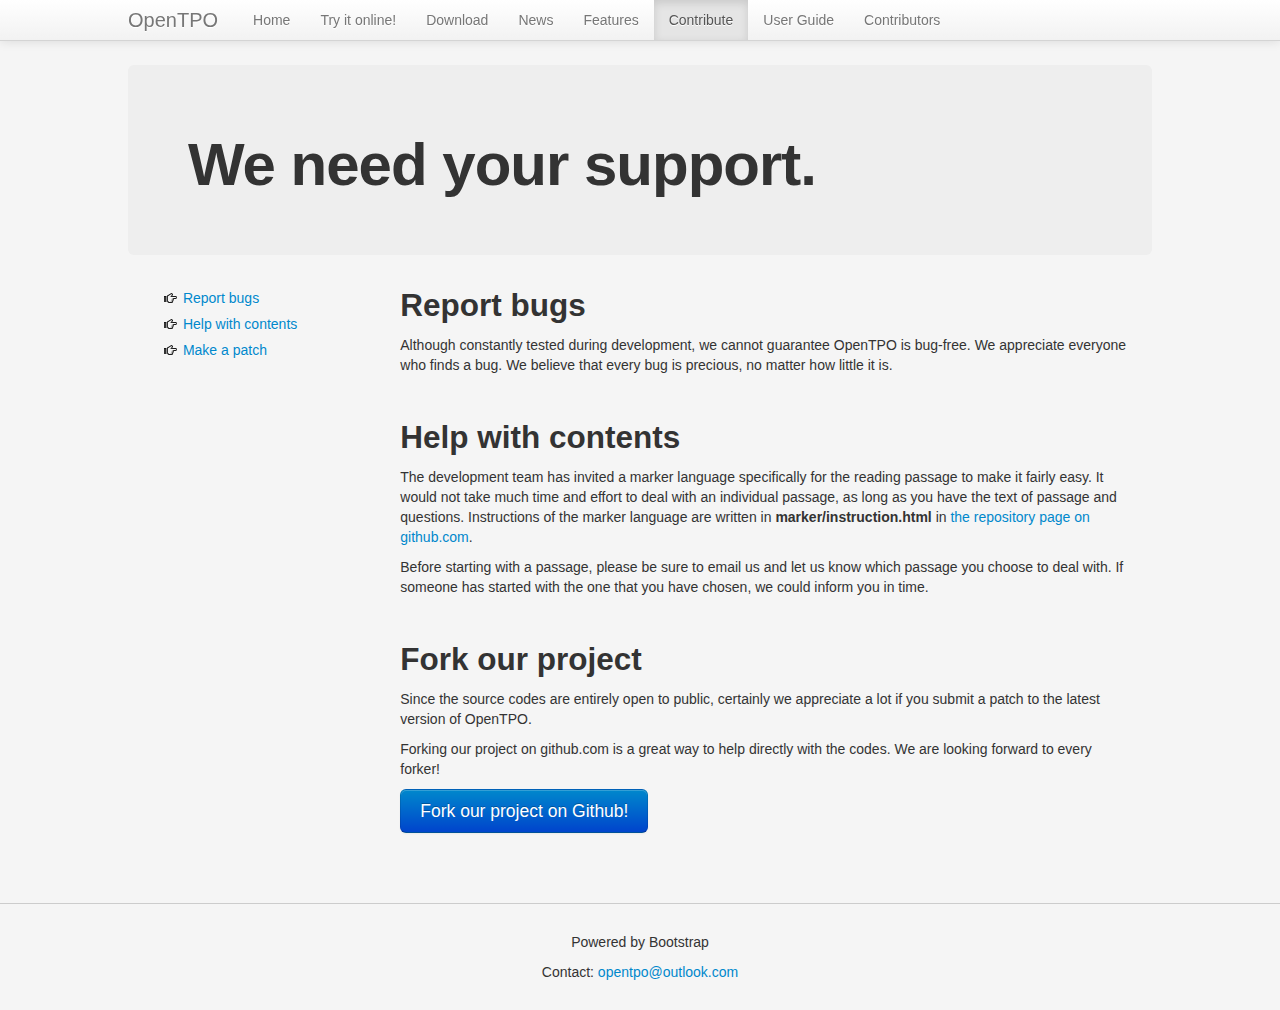
<file: contribute.html>
<!DOCTYPE html>
<html lang="en_us">
<head>
  <title>Contribute - OpenTPO </title>
  <link rel="stylesheet" type="text/css" href="bootstrap/css/bootstrap.min.css" />
  <meta name="viewport" content="width=device-width, initial-scale=1.0" />
  <link href="bootstrap/css/bootstrap-responsive.min.css" rel="stylesheet" />
  <link href="style.css" rel="stylesheet" />
  <script src="jquery-1.9.1.min.js"></script>
  <script src="bootstrap/js/bootstrap.min.js"></script>
</head>

<body>
  <!--nav-->
  <div class="navbar navbar-fixed-top">
    <div class="navbar-inner">
      <div class="container">
	<a class="btn btn-navbar" data-toggle="collapse" data-target=".nav-collapse">
	  <span class="icon-bar"></span>
	  <span class="icon-bar"></span>
	  <span class="icon-bar"></span>
	</a>
	<a class="brand" href="index.html">OpenTPO</a>
	<div class="nav-collapse collapse">
	  <ul class="nav">
	    <li><a href="index.html">Home</a></li>
	    <li><a href="tryit.html">Try it online!</a></li>
	    <li><a href="download.html">Download</a></li>
	    <li><a href="news.html">News</a></li>
	    <li><a href="features.html">Features</a></li>
	    <li class="active"><a href="contribute.html">Contribute</a></li>
	    <li><a href="userguide.html">User Guide</a></li>
	    <li><a href="contributors.html">Contributors</a></li>
	  </ul>
	</div>
      </div>
    </div>
  </div>
  <div class="container-fluid" style="max-width: 1024px; margin: 0 auto;">
    <div class="hero-unit">
      <h1>We need your support.</h1>
    </div>
    <!--Main article-->
    <div class="container-fluid">
      <div class="row-fluid">
	<div class="span3" id="sidebar">
	  <!--Sidebar content-->
          <ul class="nav nav-list" id="left-side-nav" data-spy="affix" data-offset-top="210">
            <li><a href="#bugs"><i class="icon-hand-right"></i> Report bugs</a></li>
            <li><a href="#helpcontents"><i class="icon-hand-right"></i> Help with contents</a></li>
            <li><a href="#forkus"><i class="icon-hand-right"></i> Make a patch</a></li>
          </ul>
	</div>
	<div class="span9">
	  <!--Body content-->
	  <section id="bugs">
	    <h2>Report bugs</h2>
	    <p>Although constantly tested during development, we cannot guarantee OpenTPO is bug-free. We appreciate everyone who finds a bug. We believe that every bug is precious, no matter how little it is.</p>
	  </section>
	  <section id="helpcontents">
	    <h2>Help with contents</h2>
	    <p>The development team has invited a marker language specifically for the reading passage to make it fairly easy. It would not take much time and effort to deal with an individual passage, as long as you have the text of passage and questions. Instructions of the marker language are written in <strong>marker/instruction.html</strong> in <a href="https://github.com/opentpo/OpenTPO" target="__blank">the repository page on github.com</a>.</p>
	    <p>Before starting with a passage, please be sure to email us and let us know which passage you choose to deal with. If someone has started with the one that you have chosen, we could inform you in time.</p>
	  </section>
	  <section id="forkus">
	    <h2>Fork our project</h2>
	    <p>Since the source codes are entirely open to public, certainly we appreciate a lot if you submit a patch to the latest version of OpenTPO.</p>
	    <p>Forking our project on github.com is a great way to help directly with the codes. We are looking forward to every forker!</p>
	    <p>
	      <a href="https://github.com/opentpo/openTPO" target="__blank"><button class="btn btn-large btn-primary" type="button" id="downloadnow">Fork our project on Github!</button></a>
	    </p>
	  </section>
	</div>
      </div>
    </div>
  </div>
  <div id="footer">
    <div id="container">
      <p>Powered by Bootstrap</p>
      <p>Contact: <a href="mailto: opentpo@outlook.com">opentpo@outlook.com</a></p>
    </div>
  </div>
</body>
</html>
</file>
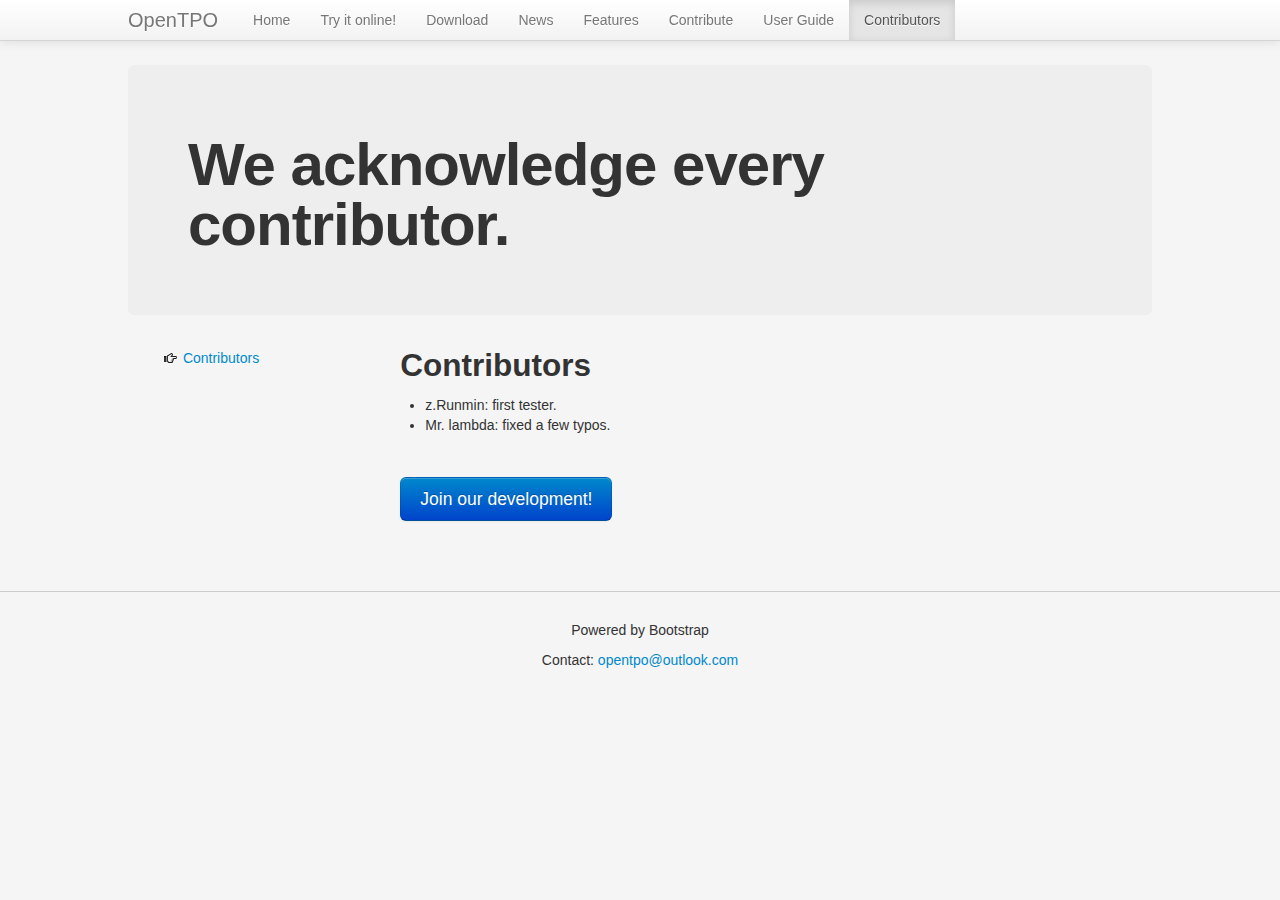
<file: contributors.html>
<!DOCTYPE html>
<html lang="en_us">
<head>
  <title>Contributors - OpenTPO</title>
  <link rel="stylesheet" type="text/css" href="bootstrap/css/bootstrap.min.css" />
  <meta name="viewport" content="width=device-width, initial-scale=1.0" />
  <link href="bootstrap/css/bootstrap-responsive.min.css" rel="stylesheet" />
  <link href="style.css" rel="stylesheet" />
  <script src="jquery-1.9.1.min.js"></script>
  <script src="bootstrap/js/bootstrap.min.js"></script>
</head>

<body>
  <!--nav-->
  <div class="navbar navbar-fixed-top">
    <div class="navbar-inner">
      <div class="container">
	<a class="btn btn-navbar" data-toggle="collapse" data-target=".nav-collapse">
	  <span class="icon-bar"></span>
	  <span class="icon-bar"></span>
	  <span class="icon-bar"></span>
	</a>
	<a class="brand" href="index.html">OpenTPO</a>
	<div class="nav-collapse collapse">
	  <ul class="nav">
	    <li><a href="index.html">Home</a></li>
	    <li><a href="tryit.html">Try it online!</a></li>
	    <li><a href="download.html">Download</a></li>
	    <li><a href="news.html">News</a></li>
	    <li><a href="features.html">Features</a></li>
	    <li><a href="contribute.html">Contribute</a></li>
	    <li><a href="userguide.html">User Guide</a></li>
	    <li class="active"><a href="contributors.html">Contributors</a></li>
	  </ul>
	</div>
      </div>
    </div>
  </div>
  <div class="container-fluid" style="max-width: 1024px; margin: 0 auto;">
    <div class="hero-unit">
      <h1>We acknowledge every contributor.</h1>
    </div>
    <!--Main article-->
    <div class="container-fluid">
      <div class="row-fluid">
	<div class="span3" id="sidebar">
	  <!--Sidebar content-->
          <ul class="nav nav-list" id="left-side-nav" data-spy="affix" data-offset-top="290">
            <li><a href="#contributorlist"><i class="icon-hand-right"></i> Contributors</a></li>
          </ul>
	</div>
	<div class="span9">
	  <!--Body content-->
	  <section id="contributorlist">
	    <h2>Contributors</h2>
	    <ul>
	      <li>z.Runmin: first tester.</li>
	      <li>Mr. lambda: fixed a few typos.</li>
	    </ul>
	  </section>
	  <section>
	    <p>
	      <a href="contribute.html"><button class="btn btn-large btn-primary" type="button" id="downloadnow">Join our development!</button></a>
	    </p>
	  </section>
	</div>
      </div>
    </div>
  </div>
  <div id="footer">
    <div id="container">
      <p>Powered by Bootstrap</p>
      <p>Contact: <a href="mailto: opentpo@outlook.com">opentpo@outlook.com</a></p>
    </div>
  </div>
</body>
</html>
</file>
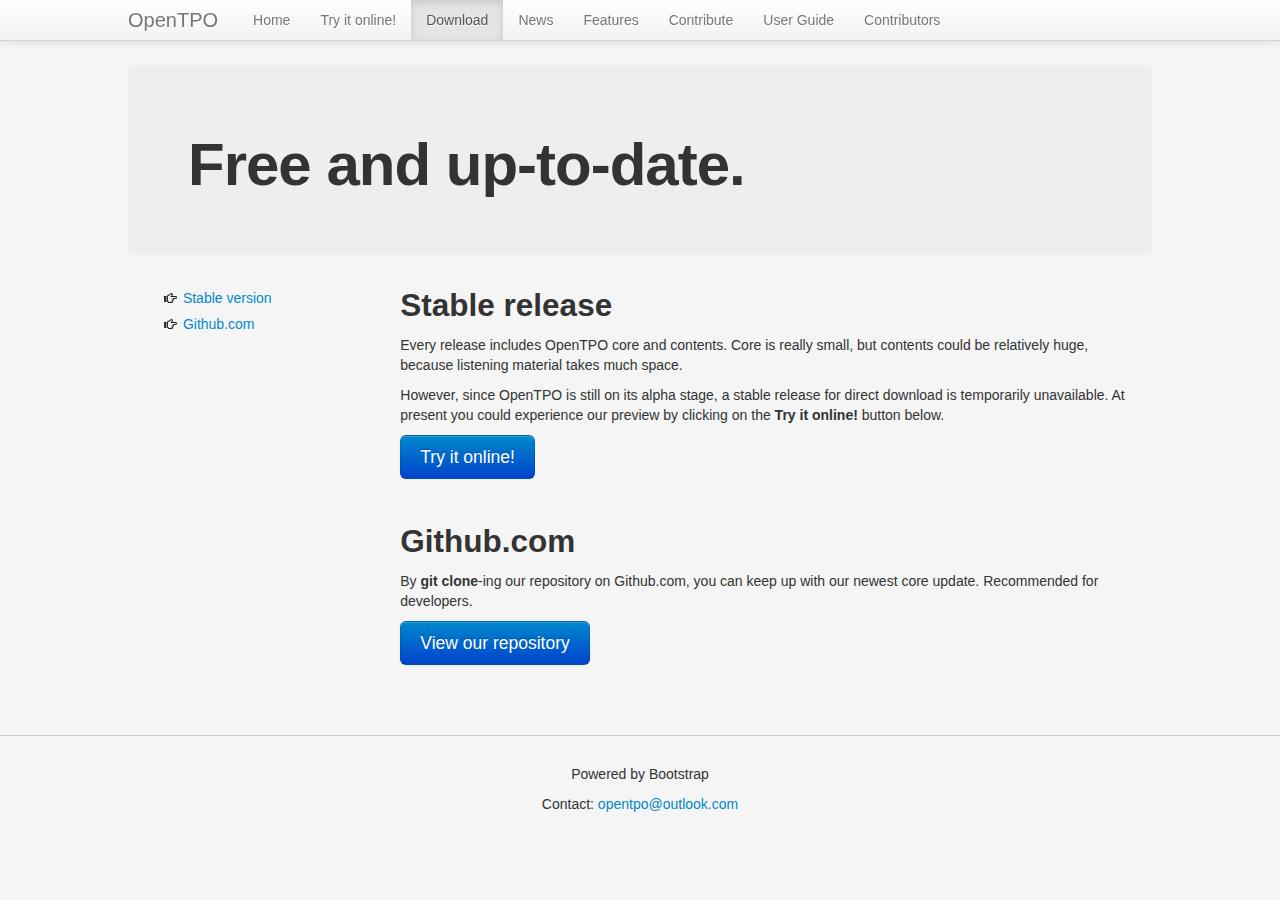
<file: download.html>
<!DOCTYPE html>
<html lang="en_us">
<head>
  <title>Download - OpenTPO</title>
  <link rel="stylesheet" type="text/css" href="bootstrap/css/bootstrap.min.css" />
  <meta name="viewport" content="width=device-width, initial-scale=1.0" />
  <link href="bootstrap/css/bootstrap-responsive.min.css" rel="stylesheet" />
  <link href="style.css" rel="stylesheet" />
  <script src="jquery-1.9.1.min.js"></script>
  <script src="bootstrap/js/bootstrap.min.js"></script>
</head>

<body>
  <!--nav-->
  <div class="navbar navbar-fixed-top">
    <div class="navbar-inner">
      <div class="container">
	<a class="btn btn-navbar" data-toggle="collapse" data-target=".nav-collapse">
	  <span class="icon-bar"></span>
	  <span class="icon-bar"></span>
	  <span class="icon-bar"></span>
	</a>
	<a class="brand" href="index.html">OpenTPO</a>
	<div class="nav-collapse collapse">
	  <ul class="nav">
	    <li><a href="index.html">Home</a></li>
	    <li><a href="tryit.html">Try it online!</a></li>
	    <li class="active"><a href="download.html">Download</a></li>
	    <li><a href="news.html">News</a></li>
	    <li><a href="features.html">Features</a></li>
	    <li><a href="contribute.html">Contribute</a></li>
	    <li><a href="userguide.html">User Guide</a></li>
	    <li><a href="contributors.html">Contributors</a></li>
	  </ul>
	</div>
      </div>
    </div>
  </div>
  <div class="container-fluid" style="max-width: 1024px; margin: 0 auto;">
    <div class="hero-unit">
      <h1>Free and up-to-date.</h1>
    </div>
    <!--Main article-->
    <div class="container-fluid">
      <div class="row-fluid">
	<div class="span3" id="sidebar">
	  <!--Sidebar content-->
          <ul class="nav nav-list" id="left-side-nav" data-spy="affix" data-offset-top="210">
            <li><a href="#directly"><i class="icon-hand-right"></i> Stable version</a></li>
            <!--<li><a href="#patch"><i class="icon-hand-right"></i> Patches</a></li>-->
            <li><a href="#github"><i class="icon-hand-right"></i> Github.com</a></li>
          </ul>
	</div>
	<div class="span9">
	  <!--Body content-->
	  <section id="directly">
	    <h2>Stable release</h2>
	    <p>Every release includes OpenTPO core and contents. Core is really small, but contents could be relatively huge, because listening material takes much space.</p>
	    <p>However, since OpenTPO is still on its alpha stage, a stable release for direct download is temporarily unavailable. At present you could experience our preview by clicking on the <strong>Try it online!</strong> button below.</p>
	    <p><a href="tryit.html"><button class="btn btn-large btn-primary" type="button">Try it online!</button></a></p>
	  </section>
<!--	  <section id="patch">
	    <h2>Patches</h2>
	    <p>As every major update mainly deals with core, it is unnecessary to download the entire release package if an update is available. Download only patches instead.</p>
	  </section>-->
	  <section id="github">
	    <h2>Github.com</h2>
	    <p>By <strong>git clone</strong>-ing our repository on Github.com, you can keep up with our newest core update. Recommended for developers.</p>
	    <p>
	      <a href="https://github.com/opentpo/OpenTPO" target="__blank"><button class="btn btn-large btn-primary" type="button" id="downloadnow"> View our repository</button></a>
	    </p>
	  </section>
	</div>
      </div>
    </div>
  </div>
  <div id="footer">
    <div id="container">
      <p>Powered by Bootstrap</p>
      <p>Contact: <a href="mailto: opentpo@outlook.com">opentpo@outlook.com</a></p>
    </div>
  </div>
</body>
</html>
</file>
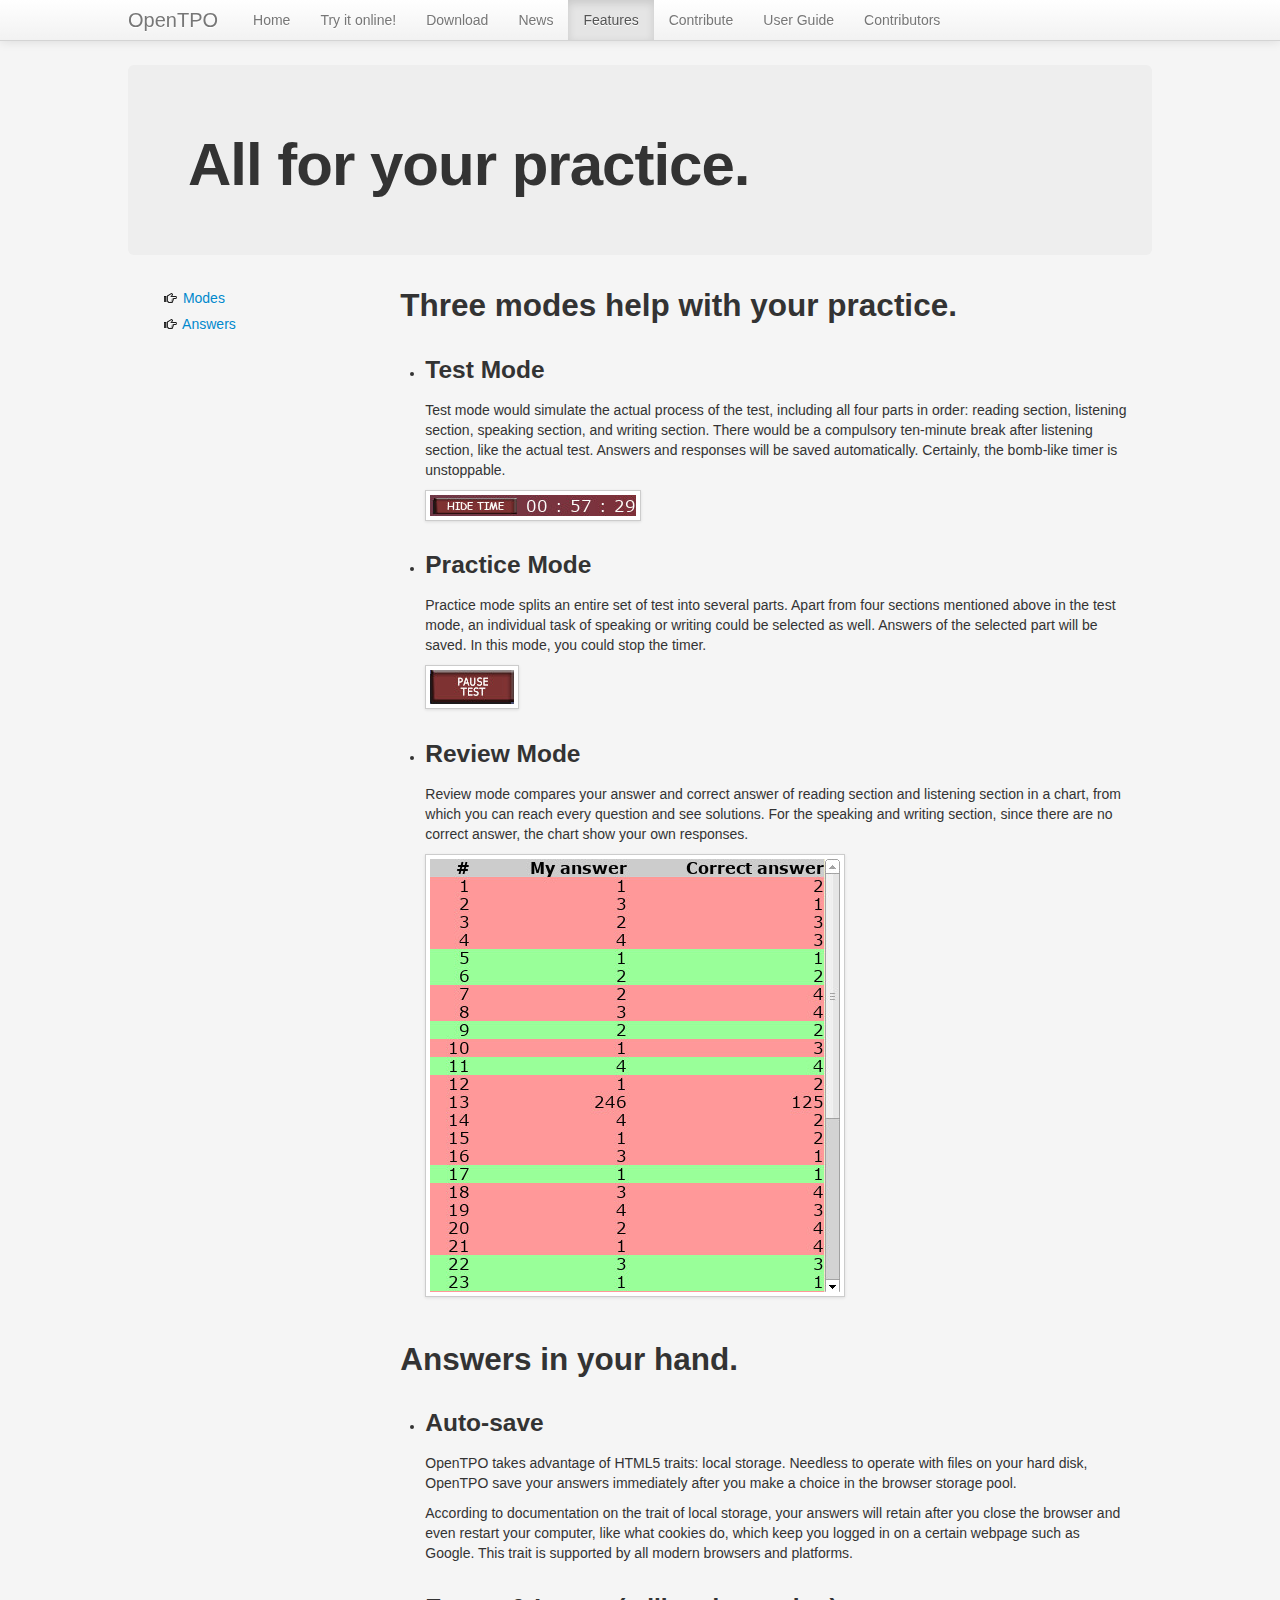
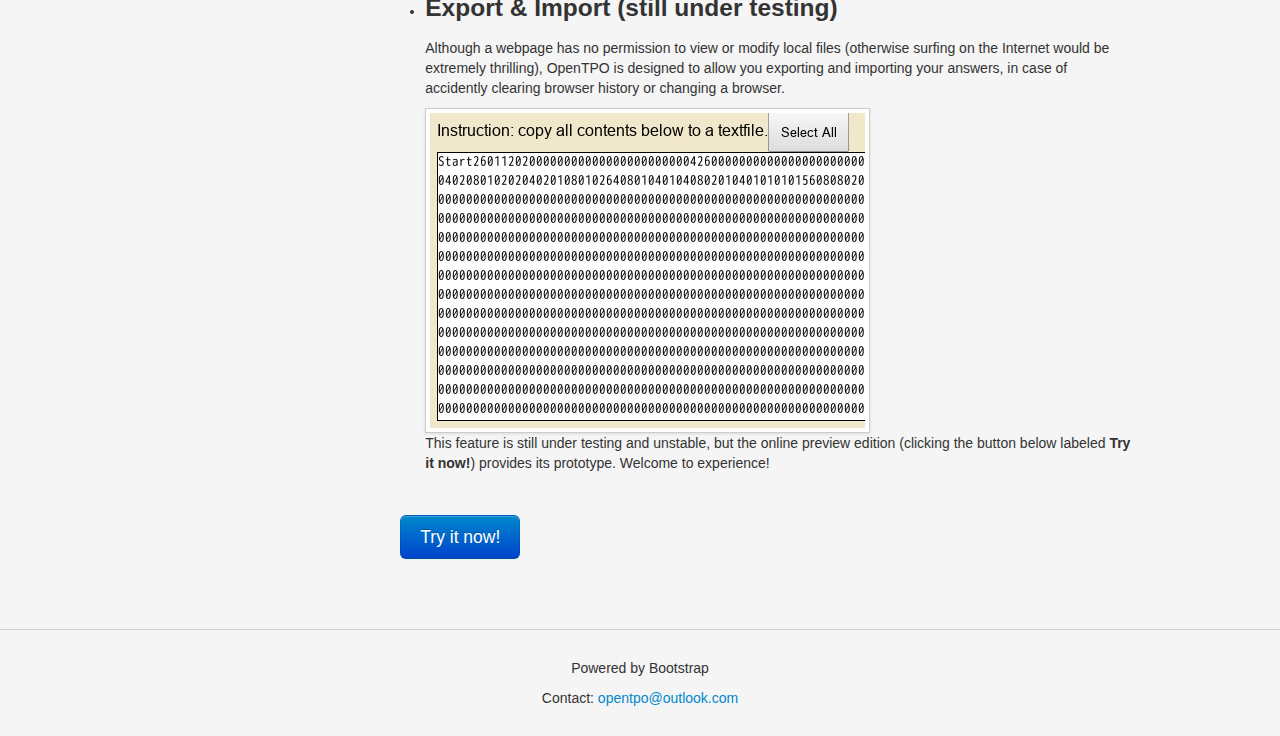
<file: features.html>
<!DOCTYPE html>
<html lang="en_us">
<head>
  <title>Features - OpenTPO</title>
  <link rel="stylesheet" type="text/css" href="bootstrap/css/bootstrap.min.css" />
  <meta name="viewport" content="width=device-width, initial-scale=1.0">
  <link href="bootstrap/css/bootstrap-responsive.min.css" rel="stylesheet" />
  <link href="style.css" rel="stylesheet" />
</head>

<body>
  <!--nav-->
  <div class="navbar navbar-fixed-top">
    <div class="navbar-inner">
      <div class="container">
	<a class="btn btn-navbar" data-toggle="collapse" data-target=".nav-collapse">
	  <span class="icon-bar"></span>
	  <span class="icon-bar"></span>
	  <span class="icon-bar"></span>
	</a>
	<a class="brand" href="index.html">OpenTPO</a>
	<div class="nav-collapse collapse">
	<ul class="nav">
	  <li><a href="index.html">Home</a></li>
	  <li><a href="tryit.html">Try it online!</a></li>
	  <li><a href="download.html">Download</a></li>
	  <li><a href="news.html">News</a></li>
	  <li class="active"><a href="features.html">Features</a></li>
	  <li><a href="contribute.html">Contribute</a></li>
	  <li><a href="userguide.html">User Guide</a></li>
	  <li><a href="contributors.html">Contributors</a></li>
	</ul>
	</div>
      </div>
    </div>
  </div>
  <div class="container-fluid" style="max-width: 1024px; margin: 0 auto;">
    <div class="hero-unit">
      <h1>All for your practice.</h1>
    </div>
    <!--Main article-->
    <div class="container-fluid">
      <div class="row-fluid">
	<div class="span3" id="sidebar">
	  <!--Sidebar content-->
          <ul class="nav nav-list" id="left-side-nav" data-spy="affix" data-offset-top="210">
            <li><a href="#modes"><i class="icon-hand-right"></i> Modes</a></li>
            <li><a href="#answers"><i class="icon-hand-right"></i> Answers</a></li>
          </ul>
	</div>
	<div class="span9">
	  <!--Body content-->
	  <section id="modes">
	    <h2>Three modes help with your practice.</h2>
	    <ul>
	      <li>
		<h3>Test Mode</h3>
		<p>Test mode would simulate the actual process of the test, including all four parts in order: reading section, listening section, speaking section, and writing section. There would be a compulsory ten-minute break after listening section, like the actual test. Answers and responses will be saved automatically. Certainly, the bomb-like timer is unstoppable.</p>
		<img class="img-polaroid" src="images/timerShow.jpg" title="The bomb-like timer" />
	      </li>
	      <li>
		<h3>Practice Mode</h3>
		<p>Practice mode splits an entire set of test into several parts. Apart from four sections mentioned above in the test mode, an individual task of speaking or writing could be selected as well. Answers of the selected part will be saved. In this mode, you could stop the timer.</p>
		<img class="img-polaroid" src="images/pauseShow.jpg" title="Your ally against the bomb" />
	      </li>
	      <li>
		<h3>Review Mode</h3>
		<p>Review mode compares your answer and correct answer of reading section and listening section in a chart, from which you can reach every question and see solutions. For the speaking and writing section, since there are no correct answer, the chart show your own responses.</p>
		<img class="img-polaroid" src="images/reviewShow.jpg" title="Review and improve" />
	      </li>
	    </ul>
	  </section>
	  <section id="answers">
	    <h2>Answers in your hand.</h2>
	    <ul>
	      <li>
		<h3>Auto-save</h3>
		<p>OpenTPO takes advantage of HTML5 traits: local storage. Needless to operate with files on your hard disk, OpenTPO save your answers immediately after you make a choice in the browser storage pool.</p>
		<p>According to documentation on the trait of local storage, your answers will retain after you close the browser and even restart your computer, like what cookies do, which keep you logged in on a certain webpage such as Google. This trait is supported by all modern browsers and platforms.</p>
	      </li>
	      <li>
		<h3>Export & Import (still under testing)</h3>
		<p>Although a webpage has no permission to view or modify local files (otherwise surfing on the Internet would be extremely thrilling), OpenTPO is designed to allow you exporting and importing your answers, in case of accidently clearing browser history or changing a browser.</p>
		<img class="img-polaroid" src="images/exportPrototypeShow.jpg" title="Ensure safety of your answers" />
		<p>This feature is still under testing and unstable, but the online preview edition (clicking the button below labeled <strong>Try it now!</strong>) provides its prototype. Welcome to experience!</p>
	      </li>
	    </ul>
	  </section>
	  <section>
	    <p>
	      <a href="tryit.html"><button class="btn btn-large btn-primary" type="button">Try it now!</button></a>
	    </p>
	  </section>
	</div>
      </div>
    </div>
  </div>
  <div id="footer">
    <div id="container">
      <p>Powered by Bootstrap</p>
      <p>Contact: <a href="mailto: opentpo@outlook.com">opentpo@outlook.com</a></p>
    </div>
  </div>

  <script src="jquery-1.9.1.min.js"></script>
  <script src="bootstrap/js/bootstrap.min.js"></script>
</body>
</html>
</file>
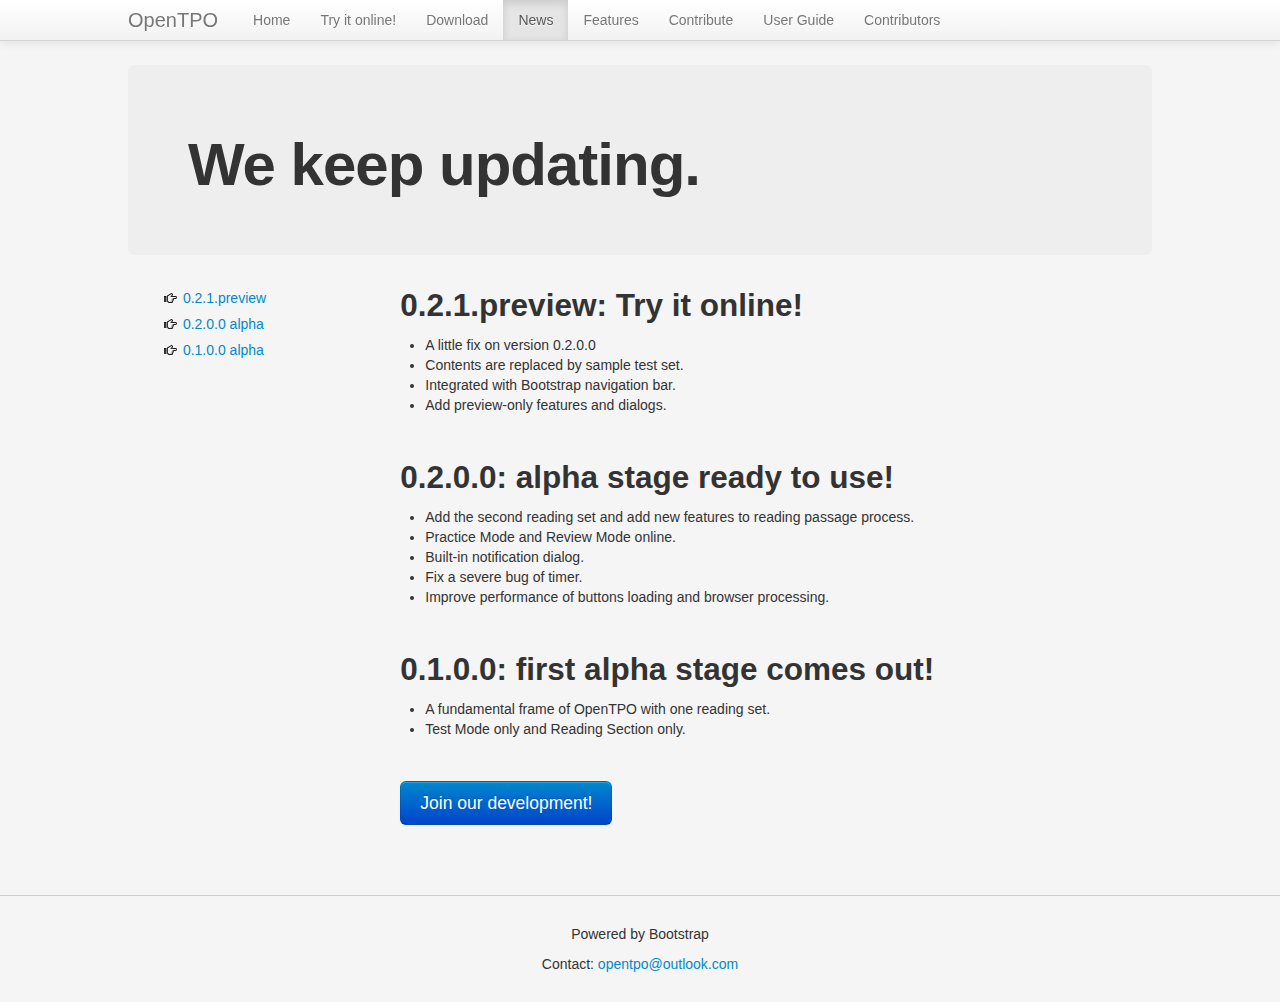
<file: news.html>
<!DOCTYPE html>
<html lang="en_us">
<head>
  <link rel="stylesheet" type="text/css" href="bootstrap/css/bootstrap.min.css" />
  <meta name="viewport" content="width=device-width, initial-scale=1.0" />
  <link href="bootstrap/css/bootstrap-responsive.min.css" rel="stylesheet" />
  <link href="style.css" rel="stylesheet" />
  <script src="jquery-1.9.1.min.js"></script>
  <script src="bootstrap/js/bootstrap.min.js"></script>
</head>

<body>
  <!--nav-->
  <div class="navbar navbar-fixed-top">
    <div class="navbar-inner">
      <div class="container">
	<a class="btn btn-navbar" data-toggle="collapse" data-target=".nav-collapse">
	  <span class="icon-bar"></span>
	  <span class="icon-bar"></span>
	  <span class="icon-bar"></span>
	</a>
	<a class="brand" href="index.html">OpenTPO</a>
	<div class="nav-collapse collapse">
	  <ul class="nav">
	    <li><a href="index.html">Home</a></li>
	    <li><a href="tryit.html">Try it online!</a></li>
	    <li><a href="download.html">Download</a></li>
	    <li class="active"><a href="news.html">News</a></li>
	    <li><a href="features.html">Features</a></li>
	    <li><a href="contribute.html">Contribute</a></li>
	    <li><a href="userguide.html">User Guide</a></li>
	    <li><a href="contributors.html">Contributors</a></li>
	  </ul>
	</div>
      </div>
    </div>
  </div>
  <div class="container-fluid" style="max-width: 1024px; margin: 0 auto;">
    <div class="hero-unit">
      <h1>We keep updating.</h1>
    </div>
    <!--Main article-->
    <div class="container-fluid">
      <div class="row-fluid">
	<div class="span3" id="sidebar">
	  <!--Sidebar content-->
          <ul class="nav nav-list" id="left-side-nav" data-spy="affix" data-offset-top="210">
            <li><a href="#version021preview"><i class="icon-hand-right"></i> 0.2.1.preview</a></li>
            <li><a href="#version02"><i class="icon-hand-right"></i> 0.2.0.0 alpha</a></li>
            <li><a href="#version01"><i class="icon-hand-right"></i> 0.1.0.0 alpha</a></li>
          </ul>
	</div>
	<div class="span9">
	  <!--Body content-->
	  <section id="version021preview">
	    <h2>0.2.1.preview: Try it online!</h2>
	    <ul>
	      <li>A little fix on version 0.2.0.0</li>
	      <li>Contents are replaced by sample test set.</li>
	      <li>Integrated with Bootstrap navigation bar.</li>
	      <li>Add preview-only features and dialogs.</li>
	    </ul>
	  </section>
	  <section id="version02">
	    <h2>0.2.0.0: alpha stage ready to use!</h2>
	    <ul>
	      <li>Add the second reading set and add new features to reading passage process.</li>
	      <li>Practice Mode and Review Mode online.</li>
	      <li>Built-in notification dialog.</li>
	      <li>Fix a severe bug of timer.</li>
	      <li>Improve performance of buttons loading and browser processing.</li>
	    </ul>
	  </section>
	  <section id="version01">
	    <h2>0.1.0.0: first alpha stage comes out!</h2>
	    <ul>
	      <li>A fundamental frame of OpenTPO with one reading set.</li>
	      <li>Test Mode only and Reading Section only.</li>
	    </ul>
	  </section>
	  <section>
	    <p>
	      <a href="contribute.html"><button class="btn btn-large btn-primary" type="button" id="downloadnow">Join our development!</button></a>
	    </p>
	  </section>
	</div>
      </div>
    </div>
  </div>
  <div id="footer">
    <div id="container">
      <p>Powered by Bootstrap</p>
      <p>Contact: <a href="mailto: opentpo@outlook.com">opentpo@outlook.com</a></p>
    </div>
  </div>
</body>
</html>
</file>
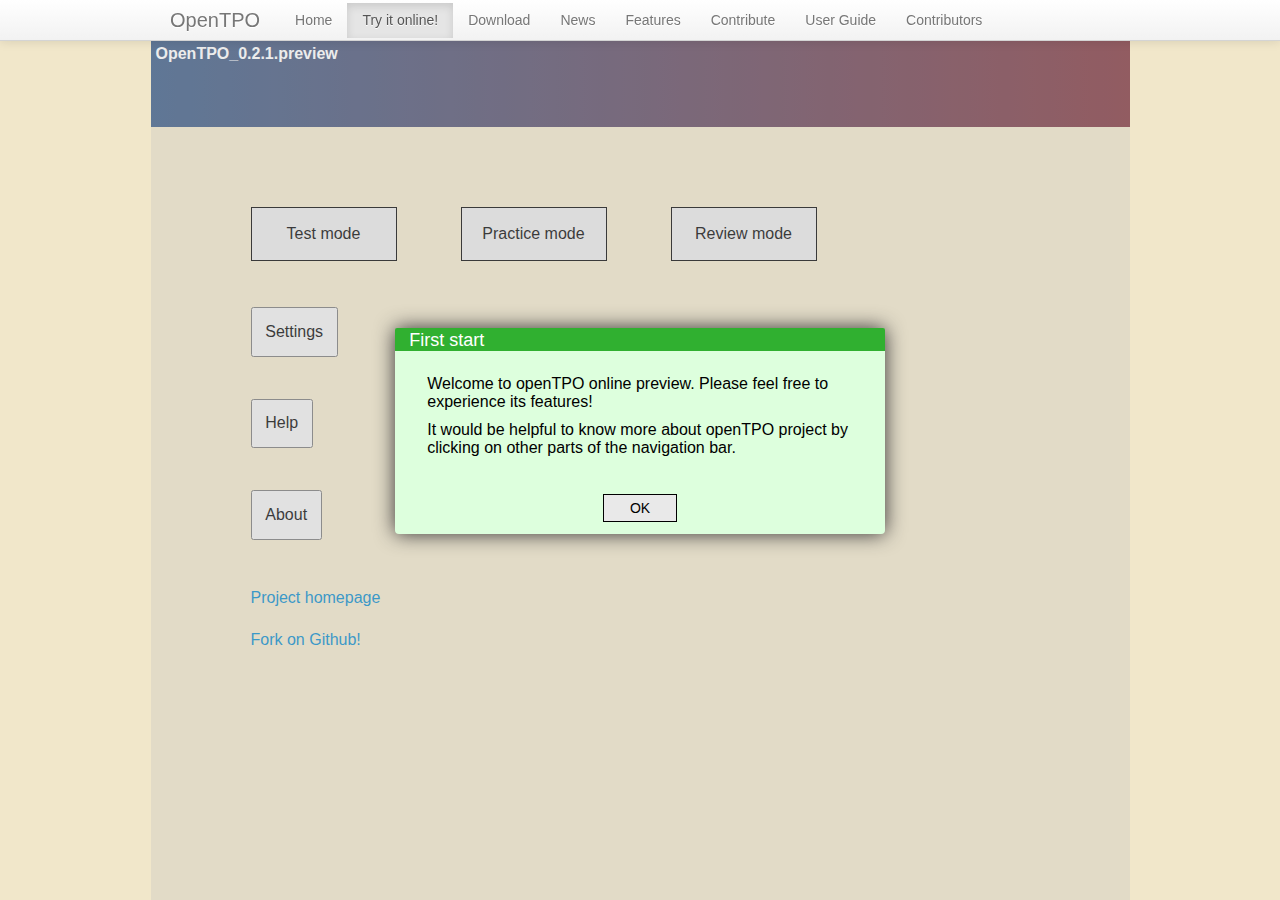
<file: tryit.html>
<!DOCTYPE html>
<!-- 
This is OpenTPO_0.2.1.preview.
All lefts reserved.
-->
<html>
<head>
  <title>Try it online! - OpenTPO</title>
  <link rel="stylesheet" type="text/css" href="html/style.css" />
  <link rel="stylesheet" type="text/css" href="bootstrap/css/bootstrap.min.css" />
  <link href="style.css" rel="stylesheet" />
</head>
<body  onselectstart="return false">
  <div class="navbar navbar-fixed-top">
    <div class="navbar-inner">
      <div class="container">
	<a class="btn btn-navbar" data-toggle="collapse" data-target=".nav-collapse">
	  <span class="icon-bar"></span>
	  <span class="icon-bar"></span>
	  <span class="icon-bar"></span>
	</a>
	<a class="brand" href="index.html">OpenTPO</a>
	<div class="nav-collapse collapse">
	<ul class="nav">
	  <li><a href="index.html">Home</a></li>
	  <li class="active"><a href="tryit.html">Try it online!</a></li>
	  <li><a href="download.html">Download</a></li>
	  <li><a href="news.html">News</a></li>
	  <li><a href="features.html">Features</a></li>
	  <li><a href="contribute.html">Contribute</a></li>
	  <li><a href="userguide.html">User Guide</a></li>
	  <li><a href="contributors.html">Contributors</a></li>
	</ul>
	</div>
      </div>
    </div>
  </div>


<div id="pagewrapper">
  <div id="header">
    <p id="pageTag">OpenTPO_0.2.1.preview</p>
    <p id="questionNumber"></p>
    <p id="timer"><span id="hours"></span> : <span id="minutes"></span> : <span id="seconds"></span></p>
    <div id="showTimeButton"></div>
    <div id="hideTimeButton"></div>
    <div class="squareButtonsRight" id="gotoQuestionButton"></div>
    <div class="circleButtonsRight" id="nextButton"></div>
    <div class="circleButtonsRightGrey" id="nextButtonGrey"></div>
    <div class="circleButtonsRight" id="backButton"></div>
    <div class="circleButtonsRightGrey" id="backButtonGrey"></div>
    <div class="circleButtonsRight" id="helpButton"></div>
    <div class="circleButtonsRight" id="reviewButton"></div>
    <div class="circleButtonsRightGrey" id="reviewButtonGrey"></div>
    <div class="specialSquareButtonsRight" id="viewTextButton"></div>
    <div class="specialSquareButtonsRight" id="viewQuestionButton"></div>
<!-- VOLUME button at the right side of CONTINUE button, but at the left side of OK button. -->
    <div class="circleButtonsRight" id="volumeButton"></div>
    <div class="circleButtonsRight" id="continueCircleButton"></div>
    <div class="squareButtonsRight" id="continueButton"></div>
    <div class="squareButtonsRight" id="reviewSquareButton"></div>
    <div class="squareButtonsRight" id="returnButton"></div>
    <div class="buttonsLeft" id="testExitButton"></div>
    <div class="buttonsLeft" id="sectionExitButton"></div>
    <div class="buttonsLeft" id="pauseTestButton"></div>
    <div class="buttonsLeft" id="resumeTestButton"></div>
    <div class="buttonsLeft" id="showSolutionButton"></div>
    <div class="buttonsLeft" id="hideSolutionButton"></div>
  </div>
  <div class="wrapper">
<!--
Each div refers to one certain page or frame. Use CSS or Javascript to show or hide them.
-->
<!--opentpo Pages-->
    <div id="welcomePage">
      <div>
	<a href="javascript:" class="whiteButtons" id="testModeButton">Test mode</a>
	<a href="javascript:" class="whiteButtons" id="practiceModeButton">Practice mode</a>
	<a href="javascript:" class="whiteButtons" id="reviewModeButton">Review mode</a>
      </div>
      <p><button id="settingsLink">Settings</button></p>
      <p><button id="helpLink">Help</button></p>
      <p><button id="aboutLink">About</button></p>
      <p><a href="index.html" target="__blank">Project homepage</a></p>
      <p><a href="https://github.com/opentpo/openTPO" target="__blank">Fork on Github!</a></p>
    </div>
    <div id="settingsPage">
      <p><button id="resetStorage">Reset Storage</button></p>
      <p>Clear saved answers of <button id="resetReading">Reading</button><button id="resetListening">Listening</button><button id="resetWriting1">Integrated writing</button><button id="resetWriting2">Independent writing</button> in set <input id="resetInput" type="number" min="1" max="1"></input></p>
      <p><button id="importStorage">Import answers</button><button id="exportStorage">Export answers</button></p>
    </div>
    <div id="importStoragePage">
      <p>Paste exported text here, and click on <button id="importButton">Import</button></p>
      <textarea id="importContent"></textarea>
    </div>
    <div id="exportStoragePage">
      <p>Instruction: copy all contents below to a textfile.<button id="exportSelectAll">Select All</button></p>
      <textarea id="exportContent" readonly></textarea>
    </div>
    <div id="helpPage" class="contentPage">
      <h1>Help</h1>
      <section>
	<h2>Suggestions for starter</h2>
	<p>Width of the test frame is locked at 1024 pixels. A minimum screen resolution of 1024x768 would ensure OpenTPO works correctly. Besides, we strongly recommend activating fullscreen mode by pressing <strong>F11</strong> on your keyboard. Running OpenTPO in fullscreen mode would help to simulate the appearance of actual test.</p>
	<p>If your screen is much wider than 1024 pixels, two side stripes would look ugly and text and buttons keep a relatively small size. In most web browser, <strong>Ctrl + MouseScrollUp</strong> would help you with this problem.</p>
      </section>
      <section>
	<h2>Modes</h2>
	<p>There are three modes: test mode, practice mode, and review mode.</p>
	<p>Test mode would simulate the actual process of the test, including all four parts in order: reading section, listening section, speaking section, and writing section. There would be a compulsory ten-minute break after listening section, like the actual test. Answers and responses will be saved automatically.</p>
	<p>Practice mode splits an entire set of test into several parts. Apart from four sections mentioned above in the test mode, an individual task of speaking or writing could be selected as well. Answers of the selected part will be saved.</p>
	<p>Review mode compares your answer and correct answer of reading section and listening section in a chart, from which you can reach every question and see solutions. For the speaking and writing section, since there are no correct answer, the chart show your own responses.</p>
	<p>In this version of OpenTPO, only reading section is available.</p>
      </section>
      <section>
	<h2>Answers</h2>
	<p>OpenTPO takes advantage of HTML5 traits: local storage. Needless to operate with files on your hard disk, OpenTPO save your answers immediately after you make a choice in the browser storage pool.</p>
	<p>According to documentation on the trait of local storage, your answers will retain after you close the browser and even restart your computer, like what cookies do, which keep you logged in on a certain webpage such as Google. This trait is supported by all modern browsers and platforms.</p>
      </section>
      <section>
	<h2>Browser compatibility</h2>
	<p>Since OpenTPO harnesses a set of HTML5 traits, you should ensure that your browser supports them. The newest browsers barely cause any problems. If you have any problems running OpenTPO, updating browser should always be the first choice.</p>
	<p>The highest version of IE on Windows XP do NOT support any HTML5 traits. Windows XP users should download other browsers.</p>
	<p>Be sure to enable Javascript support in browser settings. Nearly all functions of OpenTPO are powered by Javascript.</p>
      </section>
    </div>
    <div id="aboutPage" class="contentPage">
      <h1>OpenTPO_0.2.1.preview</h1>
      <section>
	<h2>What is it?</h2>
	<p>OpenTPO is a simulator for test of Engligh for foreign languages, a useful tool for test-takers to prepare for the test.</p>
	<p>Test-takers can become more familiar with the test procedure and the fashion of questions. Contents of OpenTPO come from TPO which is from the actual tests. By practising with OpenTPO, you can find your own pace of test, and try different strategy to solve the questions and have a better performance in the actual test.</p>
      </section>
      <section>
	<h2>Advantages</h2>
	<ul>
	  <li>
	    <h3>Free of charge</h3>
	    <p>Built on a webpage, OpenTPO is completely open-source and thus definitely free. (Now that you have the source code written by us developers, how could we charge you?) You do NOT have to pay some money to buy a similar TPO simulator on Taobao. You do NOT need any "crackers" anymore.</p>
	  </li>
	  <li>
	    <h3>Light-weighted and portable</h3>
	    <p>As long as your computer has the latest browser (e.g. IE10, Chrome, Firefox, etc.), OpenTPO can run with full functionality, needless to install a huge Java runtime library which would slow down your computer.</p>
	    <p>OpenTPO itself is merely a webpage, which means you can run it everywhere: Windows, Mac, Linux, and even iPad. :)</p>
	  </li>
	  <li>
	    <h3>Keeping bug-free</h3>
	    <p>If you find error in contents or bugs of OpenTPO itself, report to us! We will soon solve the problem and add your name to the contributor list. If you are aware of how webpage works, forking OpenTPO repository on github.com and pulling requests or just submitting issues are both much acknowledged! How do you report a problem if using a "cracked" software?</p>
	  </li>
	</ul>
      </section>
      <section>
	<h2>Contributors</h2>
	<ul>
	  <li><p>z.Runmin: first tester.</p></li>
	  <li><p>Mr. lambda: fixed a few typos.</p></li>
	</ul>
      </section>
      <section>
	<h2>Contact</h2>
	<p>Project email: <a href="mailto: opentpo@outlook.com">opentpo@outlook.com</a></p>
      </section>
    </div>
<!--Mode selection-->
    <div id="setSelectPage">
      <div id="setSelectButtons">
      </div>
    </div>
<!--review mode-->
    <div id="reviewChart">
      <div id="reviewReading">
	<h1>Reading section</h1>
	<div id="reviewChartReading">
	  <table>
	    <tr>
	      <th>#</th>
	      <th>My answer</th>
	      <th>Correct answer</th>
	    </tr>
	  </table>
	</div>
      </div>
    </div>
<!--begin test-->
    <div id="testIntro">
      <h1 class="directions">General Test Information</h1>
      <p>In the <strong>Reading</strong> section, you will answer questions about three reading passages.</p>
      <p>In the <strong>Listening</strong> section, you will answer questions about two conversations and four lectures.</p>
      <p>In the <strong>Speaking</strong> section, you will response to six questions. Two questions ask the test taker to speak about a familiar topic. The other four questions ask the test taker to speak about lectures, conversations, and reading passages.</p>
      <p>In the <strong>Writing</strong> section, you will write responses to two questions. One question asks the task taker to write about the relationship between a lecture they have heard and a passage they have read.</p>
      <p>Click on <strong>Continue</strong> to go on.
    </div>
<!--reading section Frame-->
    <div id="readingSectionDirections">
      <h1 class="directions">Reading Section Directions</h1>
      <p>The Reading section measures your ability to understand academic passages in English.</p>
      <p>In the Reading section, there are two or three separately timed parts. There are three passages, and you will have 20 minutes to read the passage and answer the questions.</p>
      <p>Most questions in the Reading section are worth one point, but the last question in each set is worth more than one point. The directions indicate how many points you may receive. Some passages include a word or phrase that is <span class="glossaryUnderlined">underlined</span> in blue. Click the word or phrase to see a definition or explanation.</p>
      <p>Within each part, you can go to the next question by clicking <strong>Next</strong>. You may skip questions and go back to them later. If you want to return to previous questions, click <strong>Back</strong>. You can click <strong>Review</strong> at any time, and the review screen will show you which questions you have answered and which you have not answered. From this review screen, you may go directly to any question you have already seen in the Reading section.</p>
      <p>You may now begin the Reading section.</p>
      <p>Click on <strong>Continue</strong> to go on.</p>
    </div>
    <div id="readingSplitWindow">
      <div id="readingContent">
	<div id="readingStatusBar">
	  <p></p>
	</div>
	<div id="readingPassage">
	</div>
      </div>
      <div id="readingQFrame">
	<div id="readingQ">
	</div>
	<div id="readingQIns">
	  <p>Look at four squares [<span class="rInsQ"></span>] that indicate where the following sentence could be added to the passage.</p>
	  <p id="toBeInserted"></p>
	  <p>Where would the sentence best fit?</p>
	  <div id="markedIndicator"><p>Click on a square [<span class="rInsQ"></span>] to add the sentence to the passage.</p></div>
	</div>
      </div>
    </div>
    <div id="readingQSumSix">
      <p><strong>Directions:</strong> An introductory sentence for a brief summary of the passage is provided below. Complete the summary by selecting the THREE answer choices that express the most important ideas in the passage. Some sentences do not belong in the summary because they express ideas that are not presented in the passage or are minor ideas in the passage. <strong><em>This question is worth 2 points.</em></strong></p>
      <div id="summaryIndicator"><div><p>Click your choice to move it to your answer lists. To remove an answer choice, click on it. To review the passage, click <strong>View Text</strong>.</p></div></div>
      <p id="readingQSumSixHead"></p>
      <ul id="readingQSumSixAns">
	<li><a id="dynamicSumSixAnswer0" href="javascript:"></a></li>
	<li><a id="dynamicSumSixAnswer1" href="javascript:"></a></li>
	<li><a id="dynamicSumSixAnswer2" href="javascript:"></a></li>
      </ul>
      <h1>Answer Choices</h1>
      <div id="readingQSumSixChoices">
	<ul>
	  <li><a id="dynamicSumSixChoice0" href="javascript:"></a></li>
	  <li><a id="dynamicSumSixChoice1" href="javascript:"></a></li>
	  <li><a id="dynamicSumSixChoice2" href="javascript:"></a></li>
	</ul>
	<ul>
	  <li><a id="dynamicSumSixChoice3" href="javascript:"></a></li>
	  <li><a id="dynamicSumSixChoice4" href="javascript:"></a></li>
	  <li><a id="dynamicSumSixChoice5" href="javascript:"></a></li>
	</ul>
      </div>
    </div>
    <div id="readingReview">
      <p>Below is the list of questions in this section. The question you were looking at last is highlighted when you enter Review. The Status colume shows if a question has been answered, not answered, or not seen. When a question is worth more than one point, the Status column will indicate that the question has been answered, even if it is only partially answered.</p>
      <p>To review a specific question from the list, click on the question to highlight it, then click on <strong>Go to Question</strong> at the top of the screen. When there are more questions than will fit on the screen, you can use the scroll bar to view the others.</p>
      <p>To leave Review and return to where you were in the test, click on <strong>Return</strong>.</p>
    </div>
    <div id="readingHaveTime">
      <p>You have seen all of the questions of the Reading section. You may go back and review. As long as there is time remaining, you can check your work.</p>
      <p>Click on <strong>Return</strong> to continue working.</p>
      <p>Click on <strong>Review</strong> to see the review screen for this section.</p>
      <p>Once you leave the Reading section, you WILL NOT be able to return to it.</p>
      <p>Click on <strong>Continue</strong> to go on.</p>
    </div>
<!--reading section Float-->
    <div id="readingGlossary">
      <p id="readingGlossaryTitle">Glossary</p>
      <p id="readingGlossaryContents"></p>
      <a id="glossaryClose"></a>
    </div>
<!--reading section end-->

<!-- add new -->
  </div>
  <div id="notifySystem">
    <div id="dimmer">
    </div>
    <div id="notifyWrapper">
      <div id="notification">
	<div id="notificationHeader">
	</div>
	<div id="notificationContent">
	</div>
	<div id="notifyButtonsWrapper">
	</div>
      </div>
    </div>
  </div>
</div>
<script src="jquery-1.9.1.min.js"></script>
<script src="bootstrap/js/bootstrap.min.js"></script>
<script type="text/javascript" src="data/reading.js"></script>
<script type="text/javascript" src="html/script.js"></script>
</body>
</html>
</file>
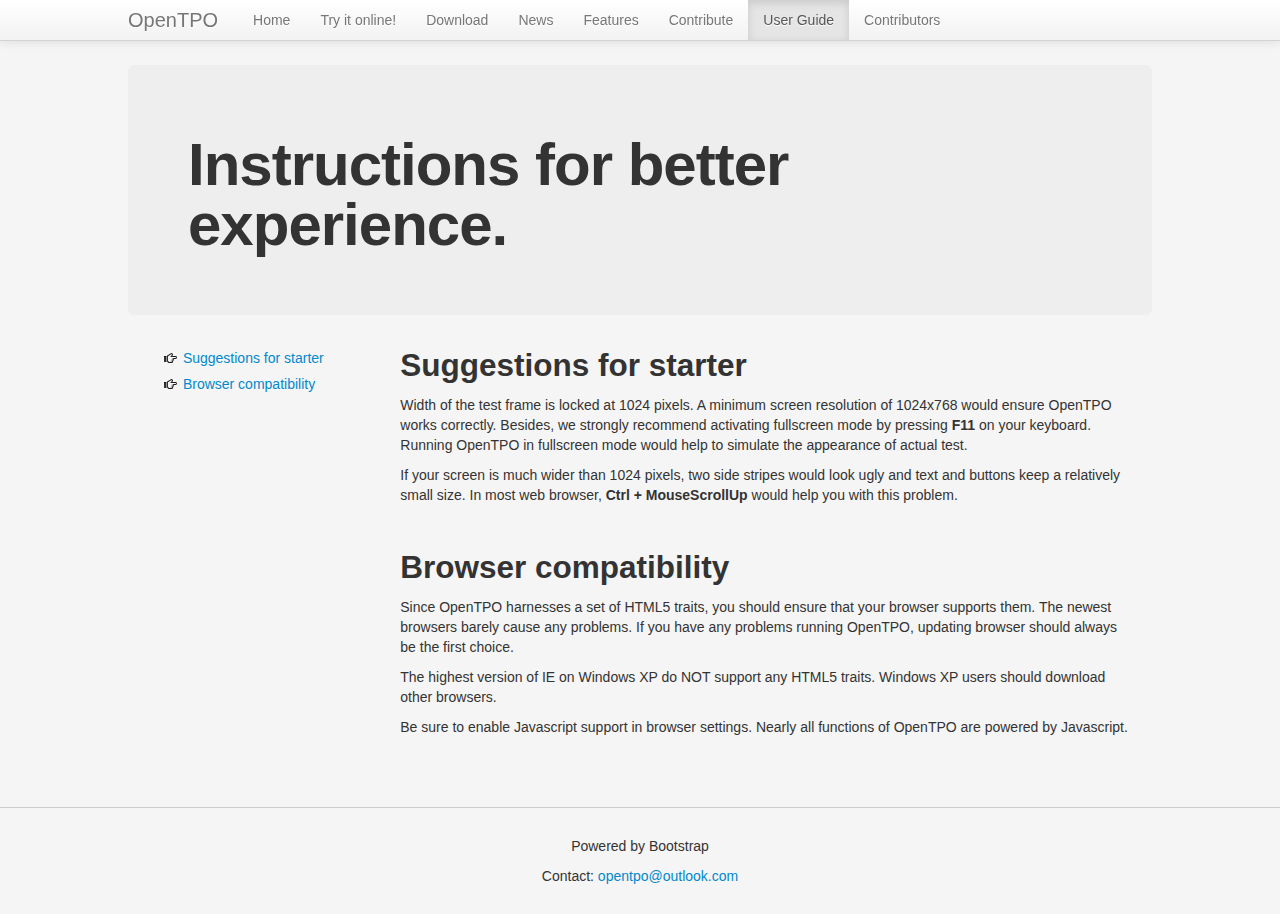
<file: userguide.html>
<!DOCTYPE html>
<html lang="en_us">
<head>
  <title>User Guide - OpenTPO </title>
  <link rel="stylesheet" type="text/css" href="bootstrap/css/bootstrap.min.css" />
  <meta name="viewport" content="width=device-width, initial-scale=1.0" />
  <link href="bootstrap/css/bootstrap-responsive.min.css" rel="stylesheet" />
  <link href="style.css" rel="stylesheet" />
  <script src="jquery-1.9.1.min.js"></script>
  <script src="bootstrap/js/bootstrap.min.js"></script>
</head>

<body>
  <!--nav-->
  <div class="navbar navbar-fixed-top">
    <div class="navbar-inner">
      <div class="container">
	<a class="btn btn-navbar" data-toggle="collapse" data-target=".nav-collapse">
	  <span class="icon-bar"></span>
	  <span class="icon-bar"></span>
	  <span class="icon-bar"></span>
	</a>
	<a class="brand" href="index.html">OpenTPO</a>
	<div class="nav-collapse collapse">
	  <ul class="nav">
	    <li><a href="index.html">Home</a></li>
	    <li><a href="tryit.html">Try it online!</a></li>
	    <li><a href="download.html">Download</a></li>
	    <li><a href="news.html">News</a></li>
	    <li><a href="features.html">Features</a></li>
	    <li><a href="contribute.html">Contribute</a></li>
	    <li class="active"><a href="userguide.html">User Guide</a></li>
	    <li><a href="contributors.html">Contributors</a></li>
	  </ul>
	</div>
      </div>
    </div>
  </div>
  <div class="container-fluid" style="max-width: 1024px; margin: 0 auto;">
    <div class="hero-unit">
      <h1>Instructions for better experience.</h1>
    </div>
    <!--Main article-->
    <div class="container-fluid">
      <div class="row-fluid">
	<div class="span3" id="sidebar">
	  <!--Sidebar content-->
          <ul class="nav nav-list" id="left-side-nav" data-spy="affix" data-offset-top="290">
            <li><a href="#starter"><i class="icon-hand-right"></i> Suggestions for starter</a></li>
            <li><a href="#compatibility"><i class="icon-hand-right"></i> Browser compatibility</a></li>
          </ul>
	</div>
	<div class="span9">
	  <!--Body content-->
	  <section id="starter">
	    <h2>Suggestions for starter</h2>
	    <p>Width of the test frame is locked at 1024 pixels. A minimum screen resolution of 1024x768 would ensure OpenTPO works correctly. Besides, we strongly recommend activating fullscreen mode by pressing <strong>F11</strong> on your keyboard. Running OpenTPO in fullscreen mode would help to simulate the appearance of actual test.</p>
	    <p>If your screen is much wider than 1024 pixels, two side stripes would look ugly and text and buttons keep a relatively small size. In most web browser, <strong>Ctrl + MouseScrollUp</strong> would help you with this problem.</p>
	  </section>
	  <section id="compatibility">
	    <h2>Browser compatibility</h2>
	    <p>Since OpenTPO harnesses a set of HTML5 traits, you should ensure that your browser supports them. The newest browsers barely cause any problems. If you have any problems running OpenTPO, updating browser should always be the first choice.</p>
	    <p>The highest version of IE on Windows XP do NOT support any HTML5 traits. Windows XP users should download other browsers.</p>
	    <p>Be sure to enable Javascript support in browser settings. Nearly all functions of OpenTPO are powered by Javascript.</p>
	  </section>
	</div>
      </div>
    </div>
  </div>
  <div id="footer">
    <div id="container">
      <p>Powered by Bootstrap</p>
      <p>Contact: <a href="mailto: opentpo@outlook.com">opentpo@outlook.com</a></p>
    </div>
  </div>
</body>
</html>
</file>
<file: style.css>
html, body{
    background: #f5f5f5;
    overflow: auto;
}
body{
    padding-top: 65px;
}
.container{
    max-width: 1024px;
}
@media(max-width: 979px){
    body{
	padding-top: 0;
    }
}
@media(min-width: 400px) and (max-width: 768px){
    #sidebar{
	display: none;
    }
    .hero-unit{
	padding: 1em;
    }
    .hero-unit h1{
	font-size: 225%;
    }
    #indexHero h2{
	font-size: 135%;
    }
}
@media(max-width: 400px){
    #sidebar{
	display: none;
    }
    .hero-unit{
	padding: 1em;
    }
    .hero-unit h1{
	font-size: 200%;
    }
    #indexHero h2{
	font-size: 115%;
    }
}
section{
    margin-bottom: 3em;
}
section h2{
    margin-top: -40px;
    padding-top: 40px;
}
section li > h3{
    margin-top: 1em;
}
#footer{
    width: 100%;
    border-top: 1px solid #ccc;
    background: #f5f5f5;
    text-align: center;
    margin: 2em 0;
}
#footer #container{
    text-align: center;
    margin: 2em 0;
}

.carousel-inner{
    margin-bottom: 3em;
}
.span3{
    height: 1px;
}
#left-side-nav.affix {
    top: 65px;
}​

#myCarousel{
    max-width: 1024px;
}
#indexHero{
    text-align: center;
}
#indexHero button{
    margin: 1em auto;
}
#index-meta ul{
    list-style-type: none;
    position: relative;
    left: -50%;
}
#index-meta li{
    font-size: 80%;
    display: inline-block;
    margin: 0 1.5em;
}
#index-meta{
    position: relative;
    left: 50%;
}
</file>
<file: html/style.css>
/************************************
This is stylesheet for openTPO_0.2.1.preview.
All lefts reserved.
*************************************/

/*************************
Set page width and height.
**************************/
* {
    margin: 0;
    padding: 0;
}
html, body{
    width: 979px;
    margin: 0 auto;
    padding: 0;
    background: #f1e7ca !important;
}
#pagewrapper{ /*disable selection*/
    -moz-user-select: none;
    -webkit-user-select: none;
    -ms-user-select: none;
    -khtml-user-select: none;
    user-select: none;
}
#pagewrapper{
    width: 979px;
    position: absolute;
    top: 20px;
    bottom: 0;
    margin: 0 auto;
}

#header{
    width: 979px;
    background: #365884; /* for non-css3 browsers */
    background: -webkit-gradient(linear, left top, right top, from(#365884), to(#7e3139));
    background: -moz-linear-gradient(left, #365884, #7e3139);
    background: -ms-linear-gradient(left, #365884, #7e3139);
    background: -o-linear-gradient(left, #365884, #7e3139);
    background: linear-gradient(to right, #365884, #7e3139);
    margin: 0 auto;
    padding: 0;
    position: absolute;
    left:0;
    right:0;
    top:0;
    height: 107px;
}

.wrapper{
    position: absolute;
    overflow: hidden;
    top: 107px;
    bottom: 0;
    left: 0;
    right: 0;
}

/*The text in the top-left corner.*/
#pageTag{
    position: absolute;
    top: 25px;
    left: 5px;
    font-family: Verdana, Arial, sans-serif;
    font-weight: bold;
    color: #fff;

}

/**********************
Notification Popup
***********************/
#notifySystem{
    display: none;
    position: absolute;
    top: 0;
    bottom: 0;
    left: 0;
    right: 0;
}
#dimmer{
    position: absolute;
    top: 0;
    left: 0;
    bottom: 0;
    right: 0;
    opacity: 0.3;
    background: #c0c0c0;
}
#notifyWrapper{
    position: absolute;
    left: 50%;
    top: 35%;
    bottom: 0;
}
#notification{
    position: relative;
    left: -50%;
    -moz-box-shadow: 0 0 20px #333333;
    -webkit-box-shadow: 0 0 20px #333333;
    box-shadow: 0 0 20px #333333;
    -moz-border-radius: 4px;
    -webkit-border-radius: 4px;
    border-radius: 4px;
    padding-bottom: 0.6em;
}

#notificationHeader{
    left: 0;
    right: 0;
    height: 20px;
    padding: 0.11em 1em;
    margin: 0;
    -moz-border-radius: 2px 2px 0 0;
    -webkit-border-radius: 2px 2px 0 0;
    border-radius: 2px 2px 0 0;
}
#notificationHeader p{
    margin: 0;
    color: #fff;
    font-family: Arial, sans-serif;
    font-size: 18px;
}
#notificationContent{
    margin: 0;
    padding: 1.5em 2em;
    font-family: Arial, sans-serif;
}
#notifyButtonsWrapper{
    margin: 0 1.25em;
    text-align: center;
}
.notifyButtons{
    position: relative;
    width: 4em;
    display: inline-block;
    text-align: center;
    border: 1px solid black;
    font-size: 14px;
    font-family: Arial, sans-serif;
    color: #000;
    text-decoration: none;
    background: #e9e9e9;
    padding: 0.2em 0.6em;
    margin: 0.25em 1em;
    outline: none;
}
#notifyClose{
    display: block;
    float: right;
    width: 16px;
    height: 16px;
    background: url("images/meta.png") no-repeat -885px 0;
    position: absolute;
    right: 4px;
    top: 3px;
}
#notifyClose:active{
    background: url("images/meta.png") no-repeat -901px 0;
}
.notifyButtons:hover{
    background: #fff;
}
.notifyButtons:active{
    top: 2px;
    right: 2px;
}
/*********************** 
Font settings
************************/
p, li{
    font-family: Tahoma, Arial, sans-serif;
    font-weight: normal;
    font-size: 16px;
    color: #000;
    line-height: 1.12em;
}
li{
    list-style-type:none;
}

#readingPassage p{
    text-indent: 2em;
    margin: 0;
}
.glossaryUnderlined{
    text-decoration: underline;
    color: #00008b;
}
#markedIndicator{
    background: #c0c0c0;
    width: 85%;
    margin: 2em auto;
    padding: 0 1em;
}
#markedIndicator p{
    text-align: center;
}
#summaryIndicator{
    background: #c0c0c0;
    width: 86%;
    margin: 0 auto;
    padding: 0 2em;
}
#summaryIndicator div{
    margin: 0.25em auto;
}

#toBeInserted{
    margin-left: 3em;
    font-weight: bold;
}
strong {
    font-family: Arial, sans-serif;
    font-weight: bold;
}
h1{
    text-align: center;
    font-weight: bold;
    font-family: Arial, sans-serif;
    font-size: 16px;
}
h2{
    text-align: left;
    font-weight: bold;
    font-family: Arial, sans-serif;
    font-size: 16px;
}
.ovalSelected span{
    position: absolute;
    left: 0;
    top: 1px;
    width: 22px;
    height: 15px;
    background: url("images/meta.png") no-repeat -1008px -13px;
}
.ovalNotSelected span{
    position: absolute;
    left: 0;
    top: 1px;
    width: 22px;
    height: 15px;
    background: url("images/meta.png") no-repeat -1008px -28px;
}
.ovalSelected, .ovalNotSelected{
    padding: 0 0 10px 32px;
    position: relative;
}
.squareSelected span{
    position: absolute;
    left: 2px;
    top: 1px;
    width: 15px;
    height: 15px;
    background: url("images/meta.png") no-repeat -900px -16px;
}
.squareNotSelected span{
    position: absolute;
    left: 2px;
    top: 1px;
    width: 15px;
    height: 15px;
    background: url("images/meta.png") no-repeat -885px -16px;
}
.squareSelected, .squareNotSelected{
    padding: 0 0 10px 32px;
    position: relative;
}
.arrowIndicator{
    margin-top: 2em;
}
#questionNumber{
    position: absolute;
    height: 1em;
    bottom: -6px;
    width: 100%;
    color: #fff;
    text-align: center;
    font-weight: bold;
    display: none;
    font-family: Verdana, sans-serif;
}
#timer{
    position: absolute;
    height: 1em;
    bottom: -6px;
    width: 100%;
    right: 0;
    color: #fff;
    text-align: right;
    font-weight: normal;
    display: none;
    font-family: Verdana, sans-serif;
}
#hours, #minutes, #seconds{
    display: inline-block;
    text-align: center;
    width: 1.5em;
}
em{
    font-style: italic;
}
.rInsQ{
    display: inline-block;
    position: relative;
    top: 0.2em;
    margin: 0 0.12em;
    height: 1em;
    width: 1em;
    background: black;
}
li a{
    color: #000;
    text-decoration: none;
}
li a:link, li a:visited, li a:focus, li a:hover, li a:active{
    outline: none;
}
.directions{
    font-size: 24px;
    margin-bottom: 1.5em;
}
.directions ~ p, #readingHaveTime p{
    margin: 1em 0;
}

/*************************************
The following are settings of buttons.
**************************************/
/*Round buttons at the right side. Size: 59*39 */
.circleButtonsRight, .circleButtonsRightGrey{
    display: none;
    float: right;
    width: 59px;
    height: 39px;
    margin-right: 8px;
    position: relative;
    right: 0px;
    top: 26px;
}
/*Square buttons at the right side. Size: 74*34. Let's set the height the same as round buttons, simply for convenience. */
.squareButtonsRight, .specialSquareButtonsRight{
    display: none;
    float: right;
    width: 74px;
    height: 34px;
    margin-right: 8px;
    position: relative;
    right: 0px;
    top: 28.5px;
}
/*and there are still a couple of buttons at the size 84*34. Take them into consideration. */
.specialSquareButtonsRight{
    width: 84px;
}

/*Only square buttons at the left side. Size: 84*34 */
.buttonsLeft{
    display: none;
    float: left;
    width: 84px;
    height: 34px;
    margin-left: 8px;
    position: relative;
    left: 0px;
    top: 67px;

}
/*Images of all buttons*/
#backButton{
    background: url("images/meta.png") no-repeat -826px 0;
}
#backButton:hover{
    background: url("images/meta.png") no-repeat -708px 0;
}
#helpButton{
    background: url("images/meta.png") no-repeat -531px 0;
}
#helpButton:hover{
    background: url("images/meta.png") no-repeat -472px 0;
}
#reviewButton{
    background: url("images/meta.png") no-repeat -236px 0;
}
#reviewButton:hover{
    background: url("images/meta.png") no-repeat -118px 0;
}
#continueCircleButton{
    background: url("images/meta.png") no-repeat -649px 0;
}
#continueCircleButton:hover{
    background: url("images/meta.png") no-repeat -590px 0;
}
#continueButton{
    background: url("images/meta.png") no-repeat -938px -73px;
}
#continueButton:hover{
    background: url("images/meta.png") no-repeat -864px -73px;
}
#reviewSquareButton{
    background: url("images/meta.png") no-repeat -494px -73px;
}
#reviewSquareButton:hover{
    background: url("images/meta.png") no-repeat -420px -73px;
}
#returnButton{
    background: url("images/meta.png") no-repeat -642px -73px;
}
#returnButton:hover{
    background: url("images/meta.png") no-repeat -568px -73px;
}
#gotoQuestionButton{
    background: url("images/meta.png") no-repeat -790px -73px;
}
#gotoQuestionButton:hover{
    background: url("images/meta.png") no-repeat -716px -73px;
}
#viewTextButton{
    background: url("images/meta.png") no-repeat -84px -39px;
}
#viewTextButton:hover{
    background: url("images/meta.png") no-repeat 0 -39px;
}
#viewQuestionButton{
    background: url("images/meta.png") no-repeat -252px -39px;
}
#viewQuestionButton:hover{
    background: url("images/meta.png") no-repeat -168px -39px;
}
#nextButton{
    background: url("images/meta.png") no-repeat -413px 0;
}
#nextButton:hover{
    background: url("images/meta.png") no-repeat -295px 0;
}
#volumeButton{
    background: url("images/meta.png") no-repeat -59px 0;
}
#volumeButton:hover{
    background: url("images/meta.png") no-repeat 0 0;
}
#sectionExitButton{
    background: url("images/meta.png") no-repeat -756px -39px;
}
#sectionExitButton:hover{
    background: url("images/meta.png") no-repeat -672px -39px;
}
#pauseTestButton{
    background: url("images/meta.png") no-repeat -168px -73px;
}
#pauseTestButton:hover{
    background: url("images/meta.png") no-repeat -84px -73px;
}
#resumeTestButton{
    background: url("images/meta.png") no-repeat 0 -73px;
}
#resumeTestButton:hover{
    background: url("images/meta.png") no-repeat -840px -39px;
}
#showSolutionButton{
    background: url("images/meta.png") no-repeat -588px -39px;
}
#showSolutionButton:hover{
    background: url("images/meta.png") no-repeat -504px -39px;
}
#hideSolutionButton{
    background: url("images/meta.png") no-repeat -336px -73px;
}
#hideSolutionButton:hover{
    background: url("images/meta.png") no-repeat -252px -73px;
}
#nextButtonGrey{
    background: url("images/meta.png") no-repeat -354px 0;
}
#backButtonGrey{
    background: url("images/meta.png") no-repeat -767px 0;
}
#reviewButtonGrey{
    background: url("images/meta.png") no-repeat -177px 0;
}
#testExitButton{
    background: url("images/meta.png") no-repeat -420px -39px;
}
#testExitButton:hover{
    background: url("images/meta.png") no-repeat -336px -39px;
}
#showTimeButton{
    background: url("images/meta.png") no-repeat -924px -16px;
}
#showTimeButton:hover{
    background: url("images/meta.png") no-repeat -924px 0;
}
#hideTimeButton{
    background: url("images/meta.png") no-repeat -924px -48px;
}
#hideTimeButton:hover{
    background: url("images/meta.png") no-repeat -924px -32px;
}
#showTimeButton, #hideTimeButton{
    display: none;
    float: right;
    position: absolute;
    width: 84px;
    height: 16px;
    right: 120px;
    bottom: 3px;
}
#showTimeButton:active, #hideTimeButton:active{
    right: 122px;
    bottom: 1px;
}

/*When buttons are pressed down, let's shift them a bit.*/
.circleButtonsRight:active{
    right: 2px;
    top: 28px;
}
.squareButtonsRight:active, .specialSquareButtonsRight:active{
     right: 2px;
     top: 30.5px;
}
.buttonsLeft:active{
    left: -2px;
    top: 69px;
}





/*********************
Reading
**********************/
#readingSplitWindow{
    position: absolute;
    top: 0;
    bottom: 0;
    left: 0;
    right: 0;
    overflow: hidden;
    padding: 0;
    margin: 0;
}
/*Reading passage occupies the right side.*/
#readingContent{
    width: 50%;
    overflow: hidden;
    background: #fff;
    border-left: 2px solid black;
    position: absolute;
    right: 0;
    top: 0;
    bottom: 0;
}
#readingPassage{
    padding: 1em 1.2em 1em 1.5em;
    overflow: auto;
    position: absolute;
    top: 20px;
    bottom: 0;
    left: 0;
    right: 0;
}
/*Normal questions occupies the left side.*/
#readingQFrame{
    width: 50%;
    height: 100%;
    /*float: left;*/
    background: #fff;
    padding: 0 0 0 1.5em;
    margin: 0;
}
#readingQ, #readingQIns{
    margin-right: 2.5em;
}
#readingQ p, #readingQIns p{
    margin-top: 1.2em;
}
#readingQ ul{
    position: relative;
    margin-top: 1em;
}
/*Beginning, More, or End*/
#readingStatusBar{
    height: 20px;
    width: 100%;
    background: #000080;
}
#readingStatusBar p{
    margin: 0 auto;
    text-align: right;
    color: #fff;
    line-height: 20px;
    font-size: 16px;
}
#readingPassage h1{
    margin: 1em auto 1.2em auto;
}
#readingPassage p{
    position: relative;
}
#readingQSumSix{
    background: #fff;
    position: absolute;
    top: 0;
    left: 0;
    right: 0;
    bottom: 0;
    padding: 1em 4em;
    overflow: auto;
}
.rArrow{
    display: inline-block;
    width: 19px;
    height: 13px;
    background: url("images/meta.png") no-repeat -1008px 0;
    position: absolute;
    top: 3px;
    left: 1px;
}
.rArrowQ{
    display: inline-block;
    width: 19px;
    height: 13px;
    background: url("images/meta.png") no-repeat -1008px 0;
    position: relative;
    left: 1px;
    top: 1px;
}
#readingEnd{
    display: block;
    height: 90%;
}
#readingQSumSixHead{
    font-weight: bold;
    text-align: center;
    margin: 0 auto;
}
#readingQSumSix h1{
    margin: 0.5em auto;
}
#readingQSumSixAns{
    width: 60%;
    margin: 0 auto;
    margin-top: 1em;
    padding: 1em 2em;
    outline: 1px solid black;
}
#readingQSumSixAns li{
    display: block;
    list-style-type: disc;
    height: 3.5em;
}
#readingQSumSixChoices{
    width: 100%;
    height: 13em;
    margin: 0 auto;
    margin-top: 1em;
}
#readingQSumSixChoices li{
    display: block;
    height: 4em;
    overflow: hidden;
}
#readingQSumSixChoices > ul{
    width: 45%;
    margin: 0 0 0 4%;
    list-style-type: none;
}
#readingQSumSixChoices > ul:first-of-type{
    float: left;
}
#readingQSumSixChoices > ul:nth-of-type(2){
    float: right;
}
/*
#readingQSumSixChoices > li:nth-of-type(1), #readingQSumSixChoices > li:nth-of-type(2), #readingQSumSixChoices > li:nth-of-type(3){
    width: 45%;
}
#readingQSumSixChoices > li:nth-of-type(4), #readingQSumSixChoices > li:nth-of-type(5), #readingQSumSixChoices > li:nth-of-type(6){
    width: 45%;
}*/
/********************
Reading Glossary
*********************/
#readingGlossary{
    width: 40%;
    height: auto;
    position: absolute;
    left: 5%;
    bottom: 30px;
    border: 1px solid black;
    padding: 0;
}
#readingGlossaryTitle{
    display: block;
    margin: 0;
    width: 100%;
    height: 18px;
    line-height: 18px;
    background: #808080;
    color: white;
    font-weight: bold;
    text-align: center;
    border-bottom: 1px solid black;
}
#readingGlossaryContents{
    margin: 10px 12px;
}
#glossaryClose{
    display: block;
    float: right;
    width: 16px;
    height: 16px;
    background: url("images/meta.png") no-repeat -885px 0;
    position: absolute;
    right: 1px;
    top: 1px;
}
#glossaryClose:active{
    background: url("images/meta.png") no-repeat -901px 0;
}

/***************
White Buttons
****************/
#setSelectPage{
    overflow: auto;
}
#setSelectButtons{
    float:left;
    margin: 0 auto;
}
.whiteButtons, .whiteButtonsSetSelect{
    width: 7em;
    text-align: center;
    float: left;
    border: 1px solid black;
    font-size: 16px;
    font-family: Arial, sans-serif;
    color: #000;
    text-decoration: none;
    background: #e9e9e9;
    padding: 1em;
    margin-right: 4em;
    position: relative;
    outline: none;
}
.whiteButtonsSetSelect{
    width: 15.1%;
}
.whiteButtonsSetSelect{
    margin-left: 0.1em;
    margin-right: 0.1em;
    margin-bottom: 0.2em;
}
.whiteButtons:hover, .whiteButtonsSetSelect:hover{
    background: #fff;
}
.whiteButtons:active, .whiteButtonsSetSelect:active{
    left: -2px;
    top: 2px;
}
.whiteButtons:link, .whiteButtonsSetSelect:link, .whiteButtons:visited, .whiteButtonsSetSelect:visited, .whiteButtons:focus, .whiteButtonsSetSelect:focus, .whiteButtons:hover, .whiteButtonsSetSelect:hover, .whiteButtons:active, .whiteButtonsSetSelect:active{
    outline: none;
}

/************
welcome page
*************/
/*#welcomePage{
    padding: 80px 100px;
}*/	
#welcomePage > div{
    height: 100px;
}
#welcomePage > p{
    line-height: 2em;
}


/*********************
Init code
**********************/
.wrapper > div{
    display:none;
    padding: 80px 100px;
    position: absolute:
    top: 0;
    bottom: 0;
    left: 0;
    right: 0;
}
#readingQFrame > div{
    display:none;
    padding: 20px 30px;
}
#reviewChart{
    position: absolute;
    overflow: hidden;
    top: 0;
    bottom: 0;
    left: 0;
    right: 0;
}
#reviewChart h1{
    font-size: 16px;
    margin: 0.5em;
}
#reviewReading{
    position: absolute;
    top: 2em;
    bottom: 2em;
    left: 2em;
    width: 40%;
}
#reviewChartReading{
    position: absolute;
    top: 3em;
    bottom: 2em;
    width: 100%;
    overflow: auto;
}
#reviewChartReading table{
    width: 100%;
}
#reviewChartReading th:first-of-type, reviewChartReading th:nth-of-type(3n + 1){
    width: 10%;
}
#reviewChartReading th:nth-of-type(2), reviewChartReading th:nth-of-type(3n + 2){
    width: 40%;
}
#reviewChartReading th:nth-of-type(3), reviewChartReading th:nth-of-type(3n){
    width: 50%;
}

/************
about reading passage control
*************/
span > .rArrow{
    display: none;
}
.rIns0, .rIns1, .rIns2, .rIns3, .rIns0 + strong, .rIns1 + strong, .rIns2 + strong, .rIns3 + strong{
    display: none;
}
a.rIns0, a.rIns1, a.rIns2, a.rIns3{
    /*display: inline-block;*/
/*set in js*/ 
    position: relative;
    top: 0.05em;
    margin: 0 0.12em;
    height: 0.85em;
    width: 0.9em;
    background: black;
}
#readingQ .rMark{
    background: #c0c0c0 !important;
}

#helpPage, #aboutPage, #contributePage, #acknowledgePage{
    position: absolute;
    top: 0;
    bottom: 0;
    left: 0;
    right: 0;
    overflow: auto;
}

#readingSectionDirections{
    display: none;
    position: absolute;
    top: 0;
    bottom: 0;
    left: 0;
    right: 0;
}



/***********
review chart
************/
#reviewChart table{
    font-family: Verdana, Arial, sans-serif;
    border-collapse: collapse;
}
#reviewChart th{
    background: #ccc;
    text-align: right;
}
#reviewChart td{
    text-align: right;
}
.reviewTableCorrect{
    background: #9f9;
}
.reviewTableIncorrect{
    background: #f99;
}
#reviewTableSelected{
    background: #99f;
}
.correctChoice{
    background: #9f9;
}


/**********
settings page
***********/
#welcomePage button{
    font-size: 100%;
    margin-right: 2em;
    margin-bottom: 2em;
}
button{
    padding: 0.8em !important;
}
input{
    padding: 0.2em;
    font-size: 150%;
}
#settingsPage p{
    margin-bottom: 1em;
}
#importContent, #exportContent{
    overflow: auto;
    min-width: 100%;
    max-width: 100%;
    min-height: 20em;
    max-height: 20em;
    -moz-user-select: auto;
    -webkit-user-select: auto;
    -ms-user-select: auto;
    -khtml-user-select: auto;
    user-select: auto;
}
/****************
h1 h2 on welcome page
*****************/
.contentPage{
    padding: 0 4em !important;
}
.contentPage h1{
    font-size: 175%;
    margin: 1em auto;
}
.contentPage h2{
    font-size: 125%;
    margin: 1em auto;
}
.contentPage h3{
    font-size: 110%;
    margin: 0.4em auto;
    font-weight: normal;
}
.contentPage li{
    margin-bottom: 1em;
}
.contentPage p{
    padding-left: 2em;
    line-height: 120%;
    margin-bottom: 1em;
}
.contentPage section{
    margin-bottom: 3em;
}

/**************
fix unintentionally set by bootstrap
***************/
#readingQ a:visited, #readingQ a:focus, #readingQ a:hover, #readingQ a:active, #readingQSumSix a:visited, #readingQSumSix a:focus, #readingQSumSix a:hover, #readingQSumSix a:active{
    text-decoration: none !important;
    color: #000 !important;
}
#readingPassage h1{
    font-size: 16px;
}
#readingQSumSix h1{
    font-size: 16px;
}
h1{
    color: #000 !important;
}
li{
    line-height: 110% !important;
}
h2{
    color: #000 !important;
}
#resetInput{
    width: 80px;
    height: 40px;
    font-size: 24px;
    color: #000;
}
ul.nav li{
    font-family: "Helvetica Neue",Helvetica,Arial,sans-serif;
    font-size: 14px;
    line-height: 20px;
    color: #333;
    padding-top: 3px;
}
.whiteButtonsSetSelect{
    width: 7em;
}
#notificationContent{
    font-size: 16px;
}
#readingQ li{
    margin-left: -24px;
}
</file>
